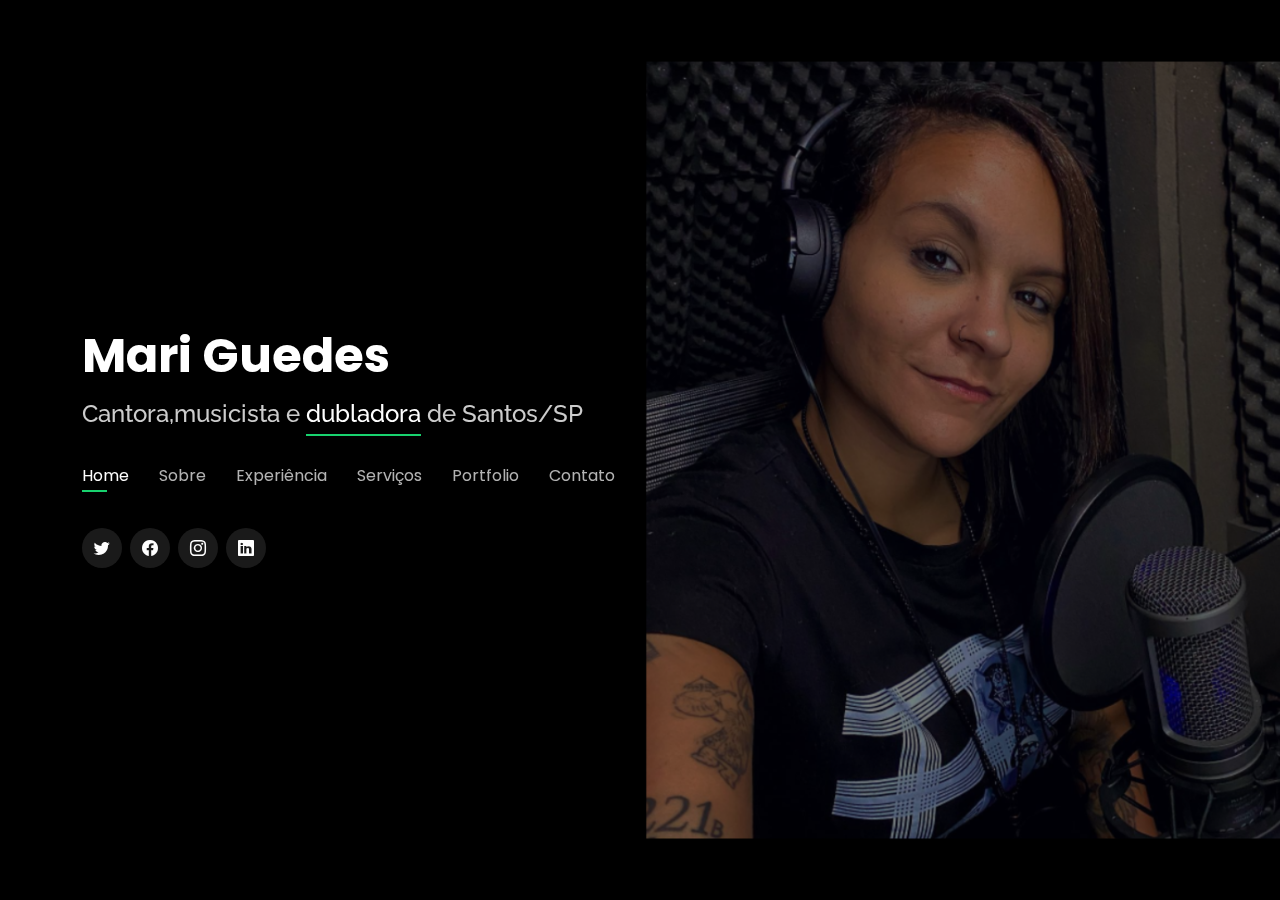
<file: index.html>
<!DOCTYPE html>
<html lang="en">

<head>
  <meta charset="utf-8">
  <meta content="width=device-width, initial-scale=1.0" name="viewport">

  <title>Personal Bootstrap Template</title>
  <meta content="" name="description">
  <meta content="" name="keywords">

  <!-- Favicons -->
  <link href="assets/img/favicon.png" rel="icon">
  <link href="assets/img/apple-touch-icon.png" rel="apple-touch-icon">

  <!-- Google Fonts -->
  <link href="https://fonts.googleapis.com/css?family=Open+Sans:300,300i,400,400i,600,600i,700,700i|Raleway:300,300i,400,400i,500,500i,600,600i,700,700i|Poppins:300,300i,400,400i,500,500i,600,600i,700,700i" rel="stylesheet">

  <!-- Vendor CSS Files -->
  <link href="assets/vendor/bootstrap/css/bootstrap.min.css" rel="stylesheet">
  <link href="assets/vendor/bootstrap-icons/bootstrap-icons.css" rel="stylesheet">
  <link href="assets/vendor/boxicons/css/boxicons.min.css" rel="stylesheet">
  <link href="assets/vendor/glightbox/css/glightbox.min.css" rel="stylesheet">
  <link href="assets/vendor/remixicon/remixicon.css" rel="stylesheet">
  <link href="assets/vendor/swiper/swiper-bundle.min.css" rel="stylesheet">

  <!-- Template Main CSS File -->
  <link href="assets/css/style.css" rel="stylesheet">

  <!-- =======================================================
  * Template Name: Personal - v4.7.0
  * Template URL: https://bootstrapmade.com/personal-free-resume-bootstrap-template/
  * Author: BootstrapMade.com
  * License: https://bootstrapmade.com/license/
  ======================================================== -->
</head>

<body>

  <!-- ======= Header ======= -->
  <header id="header">
    <div class="container">

      <h1><a href="index.html">Mari Guedes</a></h1>
      <!-- Uncomment below if you prefer to use an image logo -->
      <!-- <a href="index.html" class="mr-auto"><img src="assets/img/logo.png" alt="" class="img-fluid"></a> -->
      <h2>Cantora,musicista e <span>dubladora</span> de  Santos/SP</h2>

      <nav id="navbar" class="navbar">
        <ul>
          <li><a class="nav-link active" href="#header">Home</a></li>
          <li><a class="nav-link" href="#about">Sobre</a></li>
          <li><a class="nav-link" href="#resume">Experiência</a></li>
          <li><a class="nav-link" href="#services">Serviços</a></li>
          <li><a class="nav-link" href="#portfolio">Portfolio</a></li>
          <li><a class="nav-link" href="#contact">Contato</a></li>
        </ul>
        <i class="bi bi-list mobile-nav-toggle"></i>
      </nav><!-- .navbar -->

      <div class="social-links">
        <a href="#" class="twitter"><i class="bi bi-twitter"></i></a>
        <a href="#" class="facebook"><i class="bi bi-facebook"></i></a>
        <a href="#" class="instagram"><i class="bi bi-instagram"></i></a>
        <a href="#" class="linkedin"><i class="bi bi-linkedin"></i></a>
      </div>

    </div>
  </header><!-- End Header -->

  <!-- ======= About Section ======= -->
  <section id="about" class="about">

    <!-- ======= About Me ======= -->
    <div class="about-me container">

      <div class="section-title">
        <h2>Sobre</h2>
        <p>Um pouco sobre mim</p>
      </div>

      <div class="row">
        <div class="col-lg-4" data-aos="fade-right">
          <img src="assets/img/mari_guedes.png" class="img-fluid" alt="">
        </div>
        <div class="col-lg-8 pt-4 pt-lg-0 content" data-aos="fade-left">
          <h3>Dubladora, cantora e musicista</h3>
          <p class="fst-italic">
            Lorem ipsum dolor sit amet, consectetur adipiscing elit, sed do eiusmod tempor incididunt ut labore et dolore
            magna aliqua.
          </p>
          <div class="row">
            <div class="col-lg-6">
              <ul>
                <li><i class="bi bi-chevron-right"></i> <strong>Nascimento:</strong> <span>23/04/1995</span></li>
                <li><i class="bi bi-chevron-right"></i> <strong>Instagram:</strong> <span>@mariguedesdub</span></li>
                <li><i class="bi bi-chevron-right"></i> <strong>Telefone:</strong> <span>+123 456 7890</span></li>
                <li><i class="bi bi-chevron-right"></i> <strong>Cidade:</strong> <span>New York, USA</span></li>
              </ul>
            </div>
            <div class="col-lg-6">
              <ul>
                <li><i class="bi bi-chevron-right"></i> <strong>Idade:</strong> <span>30</span></li>
                <li><i class="bi bi-chevron-right"></i> <strong>Formação:</strong> <span>UNISANTA - Bacharelado em Música</span></li>
                <li><i class="bi bi-chevron-right"></i> <strong>Email:</strong> <span>email@example.com</span></li>
                <li><i class="bi bi-chevron-right"></i> <strong>Disponibilidade para freelance:</strong> <span>Disponível</span></li>
              </ul>
            </div>
          </div>
          <p>
            Officiis eligendi itaque labore et dolorum mollitia officiis optio vero. Quisquam sunt adipisci omnis et ut. Nulla accusantium dolor incidunt officia tempore. Et eius omnis.
            Cupiditate ut dicta maxime officiis quidem quia. Sed et consectetur qui quia repellendus itaque neque. Aliquid amet quidem ut quaerat cupiditate. Ab et eum qui repellendus omnis culpa magni laudantium dolores.
          </p>
        </div>
      </div>

    </div><!-- End About Me -->

    <!-- ======= Counts ======= -->
    <div class="counts container">

      <div class="row">

        <div class="col-lg-3 col-md-6">
          <div class="count-box">
            <i class="bi bi-emoji-smile"></i>
            <span data-purecounter-start="0" data-purecounter-end="232" data-purecounter-duration="1" class="purecounter"></span>
            <p>Animes</p>
          </div>
        </div>

        <div class="col-lg-3 col-md-6 mt-5 mt-md-0">
          <div class="count-box">
            <i class="bi bi-journal-richtext"></i>
            <span data-purecounter-start="0" data-purecounter-end="521" data-purecounter-duration="1" class="purecounter"></span>
            <p>Filmes</p>
          </div>
        </div>

        <div class="col-lg-3 col-md-6 mt-5 mt-lg-0">
          <div class="count-box">
            <i class="bi bi-headset"></i>
            <span data-purecounter-start="0" data-purecounter-end="1463" data-purecounter-duration="1" class="purecounter"></span>
            <p>Comerciais</p>
          </div>
        </div>

        <div class="col-lg-3 col-md-6 mt-5 mt-lg-0">
          <div class="count-box">
            <i class="bi bi-award"></i>
            <span data-purecounter-start="0" data-purecounter-end="24" data-purecounter-duration="1" class="purecounter"></span>
            <p>Presenças Vip</p>
          </div>
        </div>

      </div>

    </div><!-- End Counts -->

    <!-- ======= Skills  ======= -->
    <div class="skills container">

      <div class="section-title">
        <h2>Habilidades</h2>
      </div>

      <div class="row skills-content">

        <div class="col-lg-6">

          <div class="progress">
            <span class="skill">Adobe Premier <i class="val">100%</i></span>
            <div class="progress-bar-wrap">
              <div class="progress-bar" role="progressbar" aria-valuenow="100" aria-valuemin="0" aria-valuemax="100"></div>
            </div>
          </div>

          <div class="progress">
            <span class="skill">Sony Vegas <i class="val">90%</i></span>
            <div class="progress-bar-wrap">
              <div class="progress-bar" role="progressbar" aria-valuenow="90" aria-valuemin="0" aria-valuemax="100"></div>
            </div>
          </div>

          <div class="progress">
            <span class="skill">Canva <i class="val">75%</i></span>
            <div class="progress-bar-wrap">
              <div class="progress-bar" role="progressbar" aria-valuenow="75" aria-valuemin="0" aria-valuemax="100"></div>
            </div>
          </div>

        </div>

        <div class="col-lg-6">

          <div class="progress">
            <span class="skill">Audacity <i class="val">80%</i></span>
            <div class="progress-bar-wrap">
              <div class="progress-bar" role="progressbar" aria-valuenow="80" aria-valuemin="0" aria-valuemax="100"></div>
            </div>
          </div>

          <div class="progress">
            <span class="skill">FL Studio <i class="val">90%</i></span>
            <div class="progress-bar-wrap">
              <div class="progress-bar" role="progressbar" aria-valuenow="90" aria-valuemin="0" aria-valuemax="100"></div>
            </div>
          </div>

          <div class="progress">
            <span class="skill">Photoshop <i class="val">55%</i></span>
            <div class="progress-bar-wrap">
              <div class="progress-bar" role="progressbar" aria-valuenow="55" aria-valuemin="0" aria-valuemax="100"></div>
            </div>
          </div>

        </div>

      </div>

    </div><!-- End Skills -->

    <!-- ======= Interests ======= -->
    <div class="interests container">

      <div class="section-title">
        <h2>Certificados</h2>
      </div>

      <div class="row">
        <div class="col-lg-3 col-md-4">
          <div class="icon-box">
            <i class="ri-store-line" style="color: #ffbb2c;"></i>
            <h3>Udemy - Curso de Dublagem</h3>
          </div>
        </div>
        <div class="col-lg-3 col-md-4 mt-4 mt-md-0">
          <div class="icon-box">
            <i class="ri-bar-chart-box-line" style="color: #5578ff;"></i>
            <h3>Dub Academy - Master of Dublagem</h3>
          </div>
        </div>
        <div class="col-lg-3 col-md-4 mt-4 mt-md-0">
          <div class="icon-box">
            <i class="ri-calendar-todo-line" style="color: #e80368;"></i>
            <h3>Udemy - Curso de Dublagem</h3>
          </div>
        </div>
        <div class="col-lg-3 col-md-4 mt-4 mt-lg-0">
          <div class="icon-box">
            <i class="ri-paint-brush-line" style="color: #e361ff;"></i>
            <h3>Udemy - Curso de Dublagem</h3>
          </div>
        </div>
        <div class="col-lg-3 col-md-4 mt-4">
          <div class="icon-box">
            <i class="ri-database-2-line" style="color: #47aeff;"></i>
            <h3>Udemy - Curso de Dublagem</h3>
          </div>
        </div>
        <div class="col-lg-3 col-md-4 mt-4">
          <div class="icon-box">
            <i class="ri-gradienter-line" style="color: #ffa76e;"></i>
            <h3>Udemy - Curso de Dublagem</h3>
          </div>
        </div>
        <div class="col-lg-3 col-md-4 mt-4">
          <div class="icon-box">
            <i class="ri-file-list-3-line" style="color: #11dbcf;"></i>
            <h3>Udemy - Curso de Dublagem</h3>
          </div>
        </div>
        <div class="col-lg-3 col-md-4 mt-4">
          <div class="icon-box">
            <i class="ri-price-tag-2-line" style="color: #4233ff;"></i>
            <h3>Udemy - Curso de Dublagem</h3>
          </div>
        </div>
        <div class="col-lg-3 col-md-4 mt-4">
          <div class="icon-box">
            <i class="ri-anchor-line" style="color: #b2904f;"></i>
            <h3>Udemy - Curso de Dublagem</h3>
          </div>
        </div>
        <div class="col-lg-3 col-md-4 mt-4">
          <div class="icon-box">
            <i class="ri-disc-line" style="color: #b20969;"></i>
            <h3>Udemy - Curso de Dublagem</h3>
          </div>
        </div>
        <div class="col-lg-3 col-md-4 mt-4">
          <div class="icon-box">
            <i class="ri-base-station-line" style="color: #ff5828;"></i>
            <h3>Udemy - Curso de Dublagem</h3>
          </div>
        </div>
        <div class="col-lg-3 col-md-4 mt-4">
          <div class="icon-box">
            <i class="ri-fingerprint-line" style="color: #29cc61;"></i>
            <h3>Udemy - Curso de Dublagem</h3>
          </div>
        </div>
      </div>

    </div><!-- End Interests -->

    <!-- ======= Testimonials ======= -->
    <div class="testimonials container">

      <div class="section-title">
        <h2>Depoimentos</h2>
      </div>

      <div class="testimonials-slider swiper" data-aos="fade-up" data-aos-delay="100">
        <div class="swiper-wrapper">

          <div class="swiper-slide">
            <div class="testimonial-item">
              <p>
                <i class="bx bxs-quote-alt-left quote-icon-left"></i>
                Proin iaculis purus consequat sem cure digni ssim donec porttitora entum suscipit rhoncus. Accusantium quam, ultricies eget id, aliquam eget nibh et. Maecen aliquam, risus at semper.
                <i class="bx bxs-quote-alt-right quote-icon-right"></i>
              </p>
              <img src="assets/img/testimonials/testimonials-1.jpg" class="testimonial-img" alt="">
              <h3>Saul Goodman</h3>
              <h4>Ceo &amp; Founder</h4>
            </div>
          </div><!-- End testimonial item -->

          <div class="swiper-slide">
            <div class="testimonial-item">
              <p>
                <i class="bx bxs-quote-alt-left quote-icon-left"></i>
                Export tempor illum tamen malis malis eram quae irure esse labore quem cillum quid cillum eram malis quorum velit fore eram velit sunt aliqua noster fugiat irure amet legam anim culpa.
                <i class="bx bxs-quote-alt-right quote-icon-right"></i>
              </p>
              <img src="assets/img/testimonials/testimonials-2.jpg" class="testimonial-img" alt="">
              <h3>Sara Wilsson</h3>
              <h4>Designer</h4>
            </div>
          </div><!-- End testimonial item -->

          <div class="swiper-slide">
            <div class="testimonial-item">
              <p>
                <i class="bx bxs-quote-alt-left quote-icon-left"></i>
                Enim nisi quem export duis labore cillum quae magna enim sint quorum nulla quem veniam duis minim tempor labore quem eram duis noster aute amet eram fore quis sint minim.
                <i class="bx bxs-quote-alt-right quote-icon-right"></i>
              </p>
              <img src="assets/img/testimonials/testimonials-3.jpg" class="testimonial-img" alt="">
              <h3>Jena Karlis</h3>
              <h4>Store Owner</h4>
            </div>
          </div><!-- End testimonial item -->

          <div class="swiper-slide">
            <div class="testimonial-item">
              <p>
                <i class="bx bxs-quote-alt-left quote-icon-left"></i>
                Fugiat enim eram quae cillum dolore dolor amet nulla culpa multos export minim fugiat minim velit minim dolor enim duis veniam ipsum anim magna sunt elit fore quem dolore labore illum veniam.
                <i class="bx bxs-quote-alt-right quote-icon-right"></i>
              </p>
              <img src="assets/img/testimonials/testimonials-4.jpg" class="testimonial-img" alt="">
              <h3>Matt Brandon</h3>
              <h4>Freelancer</h4>
            </div>
          </div><!-- End testimonial item -->

          <div class="swiper-slide">
            <div class="testimonial-item">
              <p>
                <i class="bx bxs-quote-alt-left quote-icon-left"></i>
                Quis quorum aliqua sint quem legam fore sunt eram irure aliqua veniam tempor noster veniam enim culpa labore duis sunt culpa nulla illum cillum fugiat legam esse veniam culpa fore nisi cillum quid.
                <i class="bx bxs-quote-alt-right quote-icon-right"></i>
              </p>
              <img src="assets/img/testimonials/testimonials-5.jpg" class="testimonial-img" alt="">
              <h3>John Larson</h3>
              <h4>Entrepreneur</h4>
            </div>
          </div><!-- End testimonial item -->

        </div>
        <div class="swiper-pagination"></div>
      </div>

      <div class="owl-carousel testimonials-carousel">

      </div>

    </div><!-- End Testimonials  -->

  </section><!-- End About Section -->

  <!-- ======= Resume Section ======= -->
  <section id="resume" class="resume">
    <div class="container">

      <div class="section-title">
        <h2>Experiência</h2>
        <p>Jobs, empregos e cursos</p>
      </div>

      <div class="row">
        <div class="col-lg-6">
          <h3 class="resume-title">Sobre</h3>
          <div class="resume-item pb-0">
            <h4>Alice Barkley</h4>
            <p><em>Innovative and deadline-driven Graphic Designer with 3+ years of experience designing and developing user-centered digital/print marketing material from initial concept to final, polished deliverable.</em></p>
            <p>
            <ul>
              <li>Portland par 127,Orlando, FL</li>
              <li>(123) 456-7891</li>
              <li>alice.barkley@example.com</li>
            </ul>
            </p>
          </div>

          <h3 class="resume-title">Formação</h3>
          <div class="resume-item">
            <h4>Master of Fine Arts &amp; Graphic Design</h4>
            <h5>2015 - 2016</h5>
            <p><em>Rochester Institute of Technology, Rochester, NY</em></p>
            <p>Qui deserunt veniam. Et sed aliquam labore tempore sed quisquam iusto autem sit. Ea vero voluptatum qui ut dignissimos deleniti nerada porti sand markend</p>
          </div>
          <div class="resume-item">
            <h4>Bachelor of Fine Arts &amp; Graphic Design</h4>
            <h5>2010 - 2014</h5>
            <p><em>Rochester Institute of Technology, Rochester, NY</em></p>
            <p>Quia nobis sequi est occaecati aut. Repudiandae et iusto quae reiciendis et quis Eius vel ratione eius unde vitae rerum voluptates asperiores voluptatem Earum molestiae consequatur neque etlon sader mart dila</p>
          </div>
        </div>
        <div class="col-lg-6">
          <h3 class="resume-title">Experiência Profissional</h3>
          <div class="resume-item">
            <h4>Senior graphic design specialist</h4>
            <h5>2019 - Present</h5>
            <p><em>Experion, New York, NY </em></p>
            <p>
            <ul>
              <li>Lead in the design, development, and implementation of the graphic, layout, and production communication materials</li>
              <li>Delegate tasks to the 7 members of the design team and provide counsel on all aspects of the project. </li>
              <li>Supervise the assessment of all graphic materials in order to ensure quality and accuracy of the design</li>
              <li>Oversee the efficient use of production project budgets ranging from $2,000 - $25,000</li>
            </ul>
            </p>
          </div>
          <div class="resume-item">
            <h4>Graphic design specialist</h4>
            <h5>2017 - 2018</h5>
            <p><em>Stepping Stone Advertising, New York, NY</em></p>
            <p>
            <ul>
              <li>Developed numerous marketing programs (logos, brochures,infographics, presentations, and advertisements).</li>
              <li>Managed up to 5 projects or tasks at a given time while under pressure</li>
              <li>Recommended and consulted with clients on the most appropriate graphic design</li>
              <li>Created 4+ design presentations and proposals a month for clients and account managers</li>
            </ul>
            </p>
          </div>
        </div>
      </div>

    </div>
  </section><!-- End Resume Section -->

  <!-- ======= Services Section ======= -->
  <section id="services" class="services">
    <div class="container">

      <div class="section-title">
        <h2>Serviços</h2>
        <p>Meus serviços</p>
      </div>

      <div class="row">
        <div class="col-lg-4 col-md-6 d-flex align-items-stretch">
          <div class="icon-box">
            <div class="icon"><i class="bx bxl-dribbble"></i></div>
            <h4><a href="">Dublagem</a></h4>
            <p>Voluptatum deleniti atque corrupti quos dolores et quas molestias excepturi</p>
          </div>
        </div>

        <div class="col-lg-4 col-md-6 d-flex align-items-stretch mt-4 mt-md-0">
          <div class="icon-box">
            <div class="icon"><i class="bx bx-file"></i></div>
            <h4><a href="">Locução</a></h4>
            <p>Duis aute irure dolor in reprehenderit in voluptate velit esse cillum dolore</p>
          </div>
        </div>

        <div class="col-lg-4 col-md-6 d-flex align-items-stretch mt-4 mt-lg-0">
          <div class="icon-box">
            <div class="icon"><i class="bx bx-tachometer"></i></div>
            <h4><a href="">Canto</a></h4>
            <p>Excepteur sint occaecat cupidatat non proident, sunt in culpa qui officia</p>
          </div>
        </div>

        <div class="col-lg-4 col-md-6 d-flex align-items-stretch mt-4">
          <div class="icon-box">
            <div class="icon"><i class="bx bx-world"></i></div>
            <h4><a href="">Presença Vip</a></h4>
            <p>At vero eos et accusamus et iusto odio dignissimos ducimus qui blanditiis</p>
          </div>
        </div>

        <div class="col-lg-4 col-md-6 d-flex align-items-stretch mt-4">
          <div class="icon-box">
            <div class="icon"><i class="bx bx-slideshow"></i></div>
            <h4><a href="">Mentoria</a></h4>
            <p>Quis consequatur saepe eligendi voluptatem consequatur dolor consequuntur</p>
          </div>
        </div>

        <div class="col-lg-4 col-md-6 d-flex align-items-stretch mt-4">
          <div class="icon-box">
            <div class="icon"><i class="bx bx-arch"></i></div>
            <h4><a href="">Musicista</a></h4>
            <p>Modi nostrum vel laborum. Porro fugit error sit minus sapiente sit aspernatur</p>
          </div>
        </div>

      </div>

    </div>
  </section><!-- End Services Section -->

  <!-- ======= Portfolio Section ======= -->
  <section id="portfolio" class="portfolio">
    <div class="container">

      <div class="section-title">
        <h2>Portfolio</h2>
        <p>Já dei voz a...</p>
      </div>

      <div class="row">
        <div class="col-lg-12 d-flex justify-content-center">
          <ul id="portfolio-flters">
            <li data-filter="*" class="filter-active">Todos</li>
            <li data-filter=".filter-app">Animes</li>
            <li data-filter=".filter-card">Filmes</li>
            <li data-filter=".filter-web">Comerciais</li>
          </ul>
        </div>
      </div>

      <div class="row portfolio-container">

        <div class="col-lg-4 col-md-6 portfolio-item filter-app">
          <div class="portfolio-wrap">
            <img src="assets/img/portfolio/portfolio-1.jpg" class="img-fluid" alt="">
            <div class="portfolio-info">
              <h4>App 1</h4>
              <p>App</p>
              <div class="portfolio-links">
                <a href="assets/img/portfolio/portfolio-1.jpg" data-gallery="portfolioGallery" class="portfolio-lightbox" title="App 1"><i class="bx bx-plus"></i></a>
                <a href="portfolio-details.html" data-gallery="portfolioDetailsGallery" data-glightbox="type: external" class="portfolio-details-lightbox" title="Portfolio Details"><i class="bx bx-link"></i></a>
              </div>
            </div>
          </div>
        </div>

        <div class="col-lg-4 col-md-6 portfolio-item filter-web">
          <div class="portfolio-wrap">
            <img src="assets/img/portfolio/portfolio-2.jpg" class="img-fluid" alt="">
            <div class="portfolio-info">
              <h4>Web 3</h4>
              <p>Web</p>
              <div class="portfolio-links">
                <a href="assets/img/portfolio/portfolio-2.jpg" data-gallery="portfolioGallery" class="portfolio-lightbox" title="Web 3"><i class="bx bx-plus"></i></a>
                <a href="portfolio-details.html" data-gallery="portfolioDetailsGallery" data-glightbox="type: external" class="portfolio-details-lightbox" title="Portfolio Details"><i class="bx bx-link"></i></a>
              </div>
            </div>
          </div>
        </div>

        <div class="col-lg-4 col-md-6 portfolio-item filter-app">
          <div class="portfolio-wrap">
            <img src="assets/img/portfolio/portfolio-3.jpg" class="img-fluid" alt="">
            <div class="portfolio-info">
              <h4>App 2</h4>
              <p>App</p>
              <div class="portfolio-links">
                <a href="assets/img/portfolio/portfolio-3.jpg" data-gallery="portfolioGallery" class="portfolio-lightbox" title="App 2"><i class="bx bx-plus"></i></a>
                <a href="portfolio-details.html" data-gallery="portfolioDetailsGallery" data-glightbox="type: external" class="portfolio-details-lightbox" title="Portfolio Details"><i class="bx bx-link"></i></a>
              </div>
            </div>
          </div>
        </div>

        <div class="col-lg-4 col-md-6 portfolio-item filter-card">
          <div class="portfolio-wrap">
            <img src="assets/img/portfolio/portfolio-4.jpg" class="img-fluid" alt="">
            <div class="portfolio-info">
              <h4>Card 2</h4>
              <p>Card</p>
              <div class="portfolio-links">
                <a href="assets/img/portfolio/portfolio-4.jpg" data-gallery="portfolioGallery" class="portfolio-lightbox" title="Card 2"><i class="bx bx-plus"></i></a>
                <a href="portfolio-details.html" data-gallery="portfolioDetailsGallery" data-glightbox="type: external" class="portfolio-details-lightbox" title="Portfolio Details"><i class="bx bx-link"></i></a>
              </div>
            </div>
          </div>
        </div>

        <div class="col-lg-4 col-md-6 portfolio-item filter-web">
          <div class="portfolio-wrap">
            <img src="assets/img/portfolio/portfolio-5.jpg" class="img-fluid" alt="">
            <div class="portfolio-info">
              <h4>Web 2</h4>
              <p>Web</p>
              <div class="portfolio-links">
                <a href="assets/img/portfolio/portfolio-5.jpg" data-gallery="portfolioGallery" class="portfolio-lightbox" title="Web 2"><i class="bx bx-plus"></i></a>
                <a href="portfolio-details.html" data-gallery="portfolioDetailsGallery" data-glightbox="type: external" class="portfolio-details-lightbox" title="Portfolio Details"><i class="bx bx-link"></i></a>
              </div>
            </div>
          </div>
        </div>

        <div class="col-lg-4 col-md-6 portfolio-item filter-app">
          <div class="portfolio-wrap">
            <img src="assets/img/portfolio/portfolio-6.jpg" class="img-fluid" alt="">
            <div class="portfolio-info">
              <h4>App 3</h4>
              <p>App</p>
              <div class="portfolio-links">
                <a href="assets/img/portfolio/portfolio-6.jpg" data-gallery="portfolioGallery" class="portfolio-lightbox" title="App 3"><i class="bx bx-plus"></i></a>
                <a href="portfolio-details.html" data-gallery="portfolioDetailsGallery" data-glightbox="type: external" class="portfolio-details-lightbox" title="Portfolio Details"><i class="bx bx-link"></i></a>
              </div>
            </div>
          </div>
        </div>

        <div class="col-lg-4 col-md-6 portfolio-item filter-card">
          <div class="portfolio-wrap">
            <img src="assets/img/portfolio/portfolio-7.jpg" class="img-fluid" alt="">
            <div class="portfolio-info">
              <h4>Card 1</h4>
              <p>Card</p>
              <div class="portfolio-links">
                <a href="assets/img/portfolio/portfolio-7.jpg" data-gallery="portfolioGallery" class="portfolio-lightbox" title="Card 1"><i class="bx bx-plus"></i></a>
                <a href="portfolio-details.html" data-gallery="portfolioDetailsGallery" data-glightbox="type: external" class="portfolio-details-lightbox" title="Portfolio Details"><i class="bx bx-link"></i></a>
              </div>
            </div>
          </div>
        </div>

        <div class="col-lg-4 col-md-6 portfolio-item filter-card">
          <div class="portfolio-wrap">
            <img src="assets/img/portfolio/portfolio-8.jpg" class="img-fluid" alt="">
            <div class="portfolio-info">
              <h4>Card 3</h4>
              <p>Card</p>
              <div class="portfolio-links">
                <a href="assets/img/portfolio/portfolio-8.jpg" data-gallery="portfolioGallery" class="portfolio-lightbox" title="Card 3"><i class="bx bx-plus"></i></a>
                <a href="portfolio-details.html" data-gallery="portfolioDetailsGallery" data-glightbox="type: external" class="portfolio-details-lightbox" title="Portfolio Details"><i class="bx bx-link"></i></a>
              </div>
            </div>
          </div>
        </div>

        <div class="col-lg-4 col-md-6 portfolio-item filter-web">
          <div class="portfolio-wrap">
            <img src="assets/img/portfolio/portfolio-9.jpg" class="img-fluid" alt="">
            <div class="portfolio-info">
              <h4>Web 3</h4>
              <p>Web</p>
              <div class="portfolio-links">
                <a href="assets/img/portfolio/portfolio-9.jpg" data-gallery="portfolioGallery" class="portfolio-lightbox" title="Web 3"><i class="bx bx-plus"></i></a>
                <a href="portfolio-details.html" data-gallery="portfolioDetailsGallery" data-glightbox="type: external" class="portfolio-details-lightbox" title="Portfolio Details"><i class="bx bx-link"></i></a>
              </div>
            </div>
          </div>
        </div>

      </div>

    </div>
  </section><!-- End Portfolio Section -->

  <!-- ======= Contact Section ======= -->
  <section id="contact" class="contact">
    <div class="container">

      <div class="section-title">
        <h2>Contato</h2>
        <p>Entre em contato</p>
      </div>

      <div class="row mt-2">

        <div class="col-md-6 d-flex align-items-stretch">
          <div class="info-box">
            <i class="bx bx-map"></i>
            <h3>Meu estúdio</h3>
            <p>A108 Adam Street, New York, NY 535022</p>
          </div>
        </div>

        <div class="col-md-6 mt-4 mt-md-0 d-flex align-items-stretch">
          <div class="info-box">
            <i class="bx bx-share-alt"></i>
            <h3>Redes Sociais</h3>
            <div class="social-links">
              <a href="#" class="twitter"><i class="bi bi-twitter"></i></a>
              <a href="#" class="facebook"><i class="bi bi-facebook"></i></a>
              <a href="#" class="instagram"><i class="bi bi-instagram"></i></a>
              <a href="#" class="google-plus"><i class="bi bi-skype"></i></a>
              <a href="#" class="linkedin"><i class="bi bi-linkedin"></i></a>
            </div>
          </div>
        </div>

        <div class="col-md-6 mt-4 d-flex align-items-stretch">
          <div class="info-box">
            <i class="bx bx-envelope"></i>
            <h3>Email</h3>
            <p>contact@example.com</p>
          </div>
        </div>
        <div class="col-md-6 mt-4 d-flex align-items-stretch">
          <div class="info-box">
            <i class="bx bx-phone-call"></i>
            <h3>Telefone</h3>
            <p>+1 5589 55488 55</p>
          </div>
        </div>
      </div>

      <form action="forms/contact.php" method="post" role="form" class="php-email-form mt-4">
        <div class="row">
          <div class="col-md-6 form-group">
            <input type="text" name="name" class="form-control" id="name" placeholder="Seu Nome" required>
          </div>
          <div class="col-md-6 form-group mt-3 mt-md-0">
            <input type="email" class="form-control" name="email" id="email" placeholder="Seu Email" required>
          </div>
        </div>
        <div class="form-group mt-3">
          <input type="text" class="form-control" name="subject" id="subject" placeholder="Assunto" required>
        </div>
        <div class="form-group mt-3">
          <textarea class="form-control" name="message" rows="5" placeholder="Mensagem" required></textarea>
        </div>
        <div class="my-3">
          <div class="loading">Loading</div>
          <div class="error-message"></div>
          <div class="sent-message">Your message has been sent. Thank you!</div>
        </div>
        <div class="text-center"><button type="submit">Enviar Mensagem</button></div>
      </form>

    </div>
  </section><!-- End Contact Section -->

  <div class="credits">
    <!-- All the links in the footer should remain intact. -->
    <!-- You can delete the links only if you purchased the pro version. -->
    <!-- Licensing information: https://bootstrapmade.com/license/ -->
    <!-- Purchase the pro version with working PHP/AJAX contact form: https://bootstrapmade.com/personal-free-resume-bootstrap-template/ -->
   <!--  Designed by <a href="https://bootstrapmade.com/">BootstrapMade</a> -->
  </div>

  <!-- Vendor JS Files -->
  <script src="assets/vendor/purecounter/purecounter.js"></script>
  <script src="assets/vendor/bootstrap/js/bootstrap.bundle.min.js"></script>
  <script src="assets/vendor/glightbox/js/glightbox.min.js"></script>
  <script src="assets/vendor/isotope-layout/isotope.pkgd.min.js"></script>
  <script src="assets/vendor/swiper/swiper-bundle.min.js"></script>
  <script src="assets/vendor/waypoints/noframework.waypoints.js"></script>
  <script src="assets/vendor/php-email-form/validate.js"></script>

  <!-- Template Main JS File -->
  <script src="assets/js/main.js"></script>

</body>

</html>
</file>
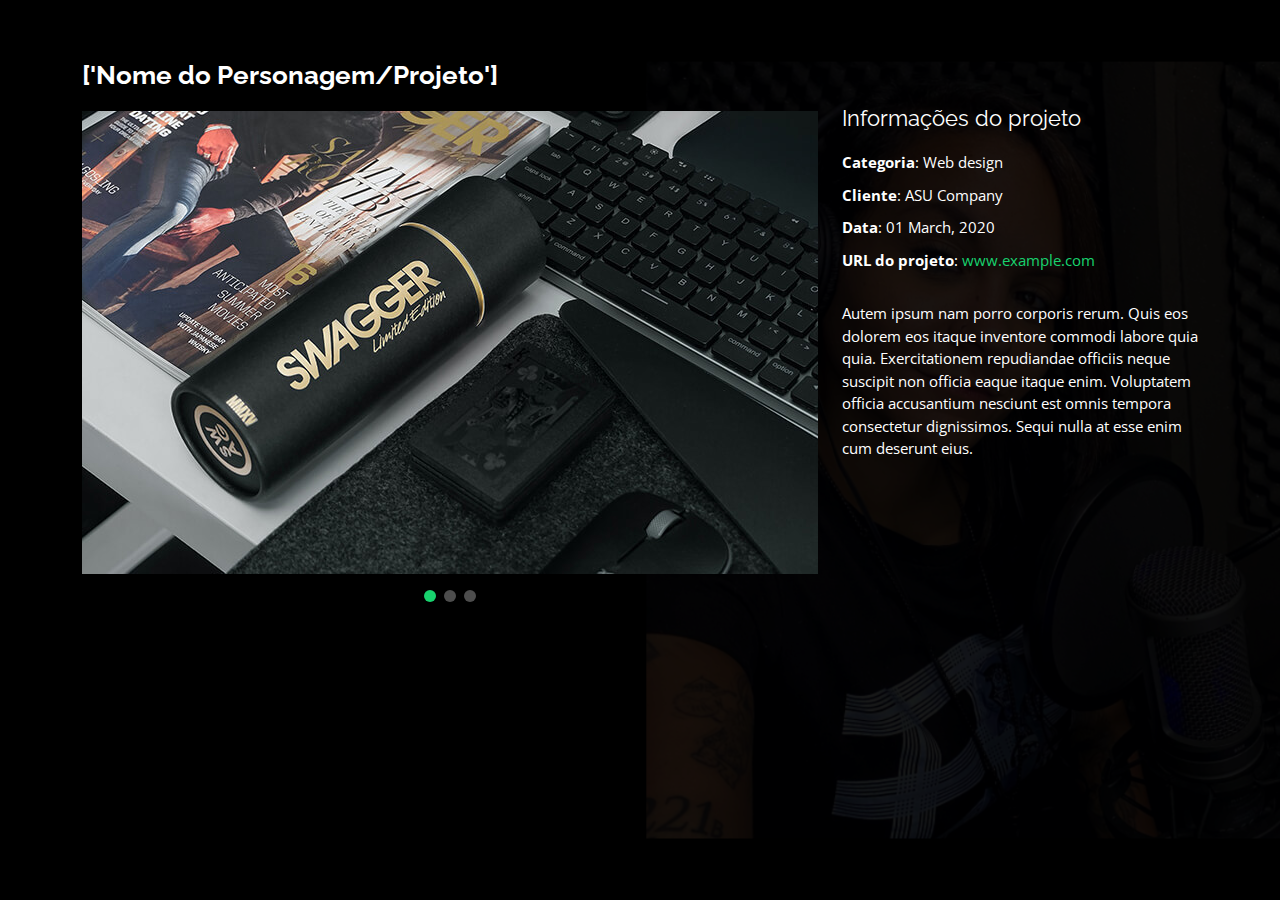
<file: portfolio-details.html>
<!DOCTYPE html>
<html lang="en">

<head>
  <meta charset="utf-8">
  <meta content="width=device-width, initial-scale=1.0" name="viewport">

  <title>Portfolio Details - Personal Bootstrap Template</title>
  <meta content="" name="description">
  <meta content="" name="keywords">

  <!-- Favicons -->
  <link href="assets/img/favicon.png" rel="icon">
  <link href="assets/img/apple-touch-icon.png" rel="apple-touch-icon">

  <!-- Google Fonts -->
  <link href="https://fonts.googleapis.com/css?family=Open+Sans:300,300i,400,400i,600,600i,700,700i|Raleway:300,300i,400,400i,500,500i,600,600i,700,700i|Poppins:300,300i,400,400i,500,500i,600,600i,700,700i" rel="stylesheet">

  <!-- Vendor CSS Files -->
  <link href="assets/vendor/bootstrap/css/bootstrap.min.css" rel="stylesheet">
  <link href="assets/vendor/bootstrap-icons/bootstrap-icons.css" rel="stylesheet">
  <link href="assets/vendor/boxicons/css/boxicons.min.css" rel="stylesheet">
  <link href="assets/vendor/glightbox/css/glightbox.min.css" rel="stylesheet">
  <link href="assets/vendor/remixicon/remixicon.css" rel="stylesheet">
  <link href="assets/vendor/swiper/swiper-bundle.min.css" rel="stylesheet">

  <!-- Template Main CSS File -->
  <link href="assets/css/style.css" rel="stylesheet">

  <!-- =======================================================
  * Template Name: Personal - v4.7.0
  * Template URL: https://bootstrapmade.com/personal-free-resume-bootstrap-template/
  * Author: BootstrapMade.com
  * License: https://bootstrapmade.com/license/
  ======================================================== -->
</head>

<body>

  <main id="main">

    <!-- ======= Portfolio Details ======= -->
    <div id="portfolio-details" class="portfolio-details">
      <div class="container">

        <div class="row">

          <div class="col-lg-8">
            <h2 class="portfolio-title">['Nome do Personagem/Projeto']</h2>

            <div class="portfolio-details-slider swiper">
              <div class="swiper-wrapper align-items-center">

                <div class="swiper-slide">
                  <img src="assets/img/portfolio/portfolio-details-1.jpg" alt="">
                </div>

                <div class="swiper-slide">
                  <img src="assets/img/portfolio/portfolio-details-2.jpg" alt="">
                </div>

                <div class="swiper-slide">
                  <img src="assets/img/portfolio/portfolio-details-3.jpg" alt="">
                </div>

              </div>
              <div class="swiper-pagination"></div>
            </div>

          </div>

          <div class="col-lg-4 portfolio-info">
            <h3>Informações do projeto</h3>
            <ul>
              <li><strong>Categoria</strong>: Web design</li>
              <li><strong>Cliente</strong>: ASU Company</li>
              <li><strong>Data</strong>: 01 March, 2020</li>
              <li><strong>URL do projeto</strong>: <a href="#">www.example.com</a></li>
            </ul>

            <p>
              Autem ipsum nam porro corporis rerum. Quis eos dolorem eos itaque inventore commodi labore quia quia. Exercitationem repudiandae officiis neque suscipit non officia eaque itaque enim. Voluptatem officia accusantium nesciunt est omnis tempora consectetur dignissimos. Sequi nulla at esse enim cum deserunt eius.
            </p>
          </div>

        </div>

      </div>
    </div><!-- End Portfolio Details -->

  </main><!-- End #main -->

  <div class="credits">
    <!-- All the links in the footer should remain intact. -->
    <!-- You can delete the links only if you purchased the pro version. -->
    <!-- Licensing information: https://bootstrapmade.com/license/ -->
    <!-- Purchase the pro version with working PHP/AJAX contact form: https://bootstrapmade.com/personal-free-resume-bootstrap-template/ -->
  <!--   Designed by <a href="https://bootstrapmade.com/">BootstrapMade</a> -->
  </div>

  <!-- Vendor JS Files -->
  <script src="assets/vendor/purecounter/purecounter.js"></script>
  <script src="assets/vendor/bootstrap/js/bootstrap.bundle.min.js"></script>
  <script src="assets/vendor/glightbox/js/glightbox.min.js"></script>
  <script src="assets/vendor/isotope-layout/isotope.pkgd.min.js"></script>
  <script src="assets/vendor/swiper/swiper-bundle.min.js"></script>
  <script src="assets/vendor/waypoints/noframework.waypoints.js"></script>
  <script src="assets/vendor/php-email-form/validate.js"></script>

  <!-- Template Main JS File -->
  <script src="assets/js/main.js"></script>

</body>

</html>
</file>
<file: assets/css/style.css>
/**
* Template Name: Personal - v4.7.0
* Template URL: https://bootstrapmade.com/personal-free-resume-bootstrap-template/
* Author: BootstrapMade.com
* License: https://bootstrapmade.com/license/
*/

/*--------------------------------------------------------------
# General
--------------------------------------------------------------*/
body {
  font-family: "Open Sans", sans-serif;
  background-color: #040404;
  color: #fff;
  position: relative;
  background: transparent;
}
body::before {
  content: "";
  position: fixed;
  background: #040404 url("../img/background.png") top right no-repeat;
  background-size: cover;
  left: 0;
  right: 0;
  top: 0;
  height: 100vh;
  z-index: -1;
}
@media (min-width: 1024px) {
  body::before {
    background-attachment: fixed;
  }
}

a {
  color: #18d26e;
  text-decoration: none;
}

a:hover {
  color: #35e888;
  text-decoration: none;
}

h1, h2, h3, h4, h5, h6 {
  font-family: "Raleway", sans-serif;
}

/*--------------------------------------------------------------
# Header
--------------------------------------------------------------*/
#header {
  transition: ease-in-out 0.3s;
  position: relative;
  height: 100vh;
  display: flex;
  align-items: center;
  z-index: 997;
  overflow-y: auto;
}
#header * {
  transition: ease-in-out 0.3s;
}
#header h1 {
  font-size: 48px;
  margin: 0;
  padding: 0;
  line-height: 1;
  font-weight: 700;
  font-family: "Poppins", sans-serif;
}
#header h1 a, #header h1 a:hover {
  color: #fff;
  line-height: 1;
  display: inline-block;
}
#header h2 {
  font-size: 24px;
  margin-top: 20px;
  color: rgba(255, 255, 255, 0.8);
}
#header h2 span {
  color: #fff;
  border-bottom: 2px solid #18d26e;
  padding-bottom: 6px;
}
#header img {
  padding: 0;
  margin: 0;
}
#header .social-links {
  margin-top: 40px;
  display: flex;
}
#header .social-links a {
  font-size: 16px;
  display: flex;
  justify-content: center;
  align-items: center;
  background: rgba(255, 255, 255, 0.1);
  color: #fff;
  line-height: 1;
  margin-right: 8px;
  border-radius: 50%;
  width: 40px;
  height: 40px;
}
#header .social-links a:hover {
  background: #18d26e;
}
@media (max-width: 992px) {
  #header h1 {
    font-size: 36px;
  }
  #header h2 {
    font-size: 20px;
    line-height: 30px;
  }
  #header .social-links {
    margin-top: 15px;
  }
  #header .container {
    display: flex;
    flex-direction: column;
    align-items: center;
  }
}

/* Header Top */
#header.header-top {
  height: 80px;
  position: fixed;
  left: 0;
  top: 0;
  right: 0;
  background: rgba(0, 0, 0, 0.9);
}
#header.header-top .social-links, #header.header-top h2 {
  display: none;
}
#header.header-top h1 {
  margin-right: auto;
  font-size: 36px;
}
#header.header-top .container {
  display: flex;
  align-items: center;
}
#header.header-top .navbar {
  margin: 0;
}
@media (max-width: 768px) {
  #header.header-top {
    height: 60px;
  }
  #header.header-top h1 {
    font-size: 26px;
  }
}

/*--------------------------------------------------------------
# Navigation Menu
--------------------------------------------------------------*/
/**
* Desktop Navigation 
*/
.navbar {
  padding: 0;
  margin-top: 35px;
}
.navbar ul {
  margin: 0;
  padding: 0;
  display: flex;
  list-style: none;
  align-items: center;
}
.navbar li {
  position: relative;
}
.navbar li + li {
  margin-left: 30px;
}
.navbar a, .navbar a:focus {
  display: flex;
  align-items: center;
  justify-content: space-between;
  padding: 0;
  font-family: "Poppins", sans-serif;
  font-size: 16px;
  font-weight: 400;
  color: rgba(255, 255, 255, 0.7);
  white-space: nowrap;
  transition: 0.3s;
}
.navbar a i, .navbar a:focus i {
  font-size: 12px;
  line-height: 0;
  margin-left: 5px;
}
.navbar a:before {
  content: "";
  position: absolute;
  width: 0;
  height: 2px;
  bottom: -4px;
  left: 0;
  background-color: #18d26e;
  visibility: hidden;
  width: 0px;
  transition: all 0.3s ease-in-out 0s;
}
.navbar a:hover:before, .navbar li:hover > a:before, .navbar .active:before {
  visibility: visible;
  width: 25px;
}
.navbar a:hover, .navbar .active, .navbar .active:focus, .navbar li:hover > a {
  color: #fff;
}

/**
* Mobile Navigation 
*/
.mobile-nav-toggle {
  color: #fff;
  font-size: 28px;
  cursor: pointer;
  display: none;
  line-height: 0;
  transition: 0.5s;
  position: fixed;
  right: 15px;
  top: 15px;
}

@media (max-width: 991px) {
  .mobile-nav-toggle {
    display: block;
  }

  .navbar ul {
    display: none;
  }
}
.navbar-mobile {
  position: fixed;
  overflow: hidden;
  top: 0;
  right: 0;
  left: 0;
  bottom: 0;
  background: rgba(0, 0, 0, 0.9);
  transition: 0.3s;
  z-index: 999;
  margin-top: 0;
}
.navbar-mobile .mobile-nav-toggle {
  position: absolute;
  top: 15px;
  right: 15px;
}
.navbar-mobile ul {
  display: block;
  position: absolute;
  top: 55px;
  right: 15px;
  bottom: 45px;
  left: 15px;
  padding: 10px 0;
  overflow-y: auto;
  transition: 0.3s;
  border: 2px solid rgba(255, 255, 255, 0.2);
}
.navbar-mobile li {
  padding: 12px 20px;
}
.navbar-mobile li + li {
  margin: 0;
}
.navbar-mobile a, .navbar-mobile a:focus {
  font-size: 16px;
  position: relative;
}

/*--------------------------------------------------------------
# Sections General
--------------------------------------------------------------*/
section {
  overflow: hidden;
  position: absolute;
  width: 100%;
  top: 140px;
  bottom: 100%;
  opacity: 0;
  transition: ease-in-out 0.4s;
  z-index: 2;
}
section.section-show {
  top: 100px;
  bottom: auto;
  opacity: 1;
  padding-bottom: 45px;
}
section .container {
  background: rgba(0, 0, 0, 0.9);
  padding: 30px;
}
@media (max-width: 768px) {
  section {
    top: 120px;
  }
  section.section-show {
    top: 80px;
  }
}

.section-title h2 {
  font-size: 14px;
  font-weight: 500;
  padding: 0;
  line-height: 1px;
  margin: 0 0 20px 0;
  letter-spacing: 2px;
  text-transform: uppercase;
  color: #aaaaaa;
  font-family: "Poppins", sans-serif;
}
.section-title h2::after {
  content: "";
  width: 120px;
  height: 1px;
  display: inline-block;
  background: #4ceb95;
  margin: 4px 10px;
}
.section-title p {
  margin: 0;
  margin: -15px 0 15px 0;
  font-size: 36px;
  font-weight: 700;
  text-transform: uppercase;
  font-family: "Poppins", sans-serif;
  color: #fff;
}

/*--------------------------------------------------------------
# About
--------------------------------------------------------------*/
.about-me .content h3 {
  font-weight: 700;
  font-size: 26px;
  color: #18d26e;
}
.about-me .content ul {
  list-style: none;
  padding: 0;
}
.about-me .content ul li {
  margin-bottom: 20px;
  display: flex;
  align-items: center;
}
.about-me .content ul strong {
  margin-right: 10px;
}
.about-me .content ul i {
  font-size: 16px;
  margin-right: 5px;
  color: #18d26e;
  line-height: 0;
}
.about-me .content p:last-child {
  margin-bottom: 0;
}

/*--------------------------------------------------------------
# Counts
--------------------------------------------------------------*/
.counts {
  padding: 70px 0 60px;
}
.counts .count-box {
  padding: 30px 30px 25px 30px;
  width: 100%;
  position: relative;
  text-align: center;
  background: rgba(255, 255, 255, 0.08);
}
.counts .count-box i {
  position: absolute;
  top: -25px;
  left: 50%;
  transform: translateX(-50%);
  font-size: 24px;
  background: rgba(255, 255, 255, 0.1);
  padding: 12px;
  color: #18d26e;
  border-radius: 50px;
  line-height: 0;
}
.counts .count-box span {
  font-size: 36px;
  display: block;
  font-weight: 600;
  color: #fff;
}
.counts .count-box p {
  padding: 0;
  margin: 0;
  font-family: "Raleway", sans-serif;
  font-size: 14px;
}

/*--------------------------------------------------------------
# Skills
--------------------------------------------------------------*/
.skills .progress {
  height: 60px;
  display: block;
  background: none;
  border-radius: 0;
}
.skills .progress .skill {
  padding: 10px 0;
  margin: 0;
  text-transform: uppercase;
  display: block;
  font-weight: 600;
  font-family: "Poppins", sans-serif;
  color: #fff;
}
.skills .progress .skill .val {
  float: right;
  font-style: normal;
}
.skills .progress-bar-wrap {
  background: rgba(255, 255, 255, 0.2);
}
.skills .progress-bar {
  width: 1px;
  height: 10px;
  transition: 0.9s;
  background-color: #18d26e;
}

/*--------------------------------------------------------------
# Interests
--------------------------------------------------------------*/
.interests .icon-box {
  display: flex;
  align-items: center;
  padding: 20px;
  background: rgba(255, 255, 255, 0.08);
  transition: ease-in-out 0.3s;
}
.interests .icon-box i {
  font-size: 32px;
  padding-right: 10px;
  line-height: 1;
}
.interests .icon-box h3 {
  font-weight: 700;
  margin: 0;
  padding: 0;
  line-height: 1;
  font-size: 16px;
  color: #fff;
}
.interests .icon-box:hover {
  background: rgba(255, 255, 255, 0.12);
}

/*--------------------------------------------------------------
# Testimonials
--------------------------------------------------------------*/
.testimonials .testimonials-carousel, .testimonials .testimonials-slider {
  overflow: hidden;
}
.testimonials .testimonial-item {
  box-sizing: content-box;
  min-height: 320px;
}
.testimonials .testimonial-item .testimonial-img {
  width: 90px;
  border-radius: 50%;
  margin: -40px 0 0 40px;
  position: relative;
  z-index: 2;
  border: 6px solid rgba(255, 255, 255, 0.12);
}
.testimonials .testimonial-item h3 {
  font-size: 18px;
  font-weight: bold;
  margin: 10px 0 5px 45px;
  color: #fff;
}
.testimonials .testimonial-item h4 {
  font-size: 14px;
  color: #999;
  margin: 0 0 0 45px;
}
.testimonials .testimonial-item .quote-icon-left, .testimonials .testimonial-item .quote-icon-right {
  color: rgba(255, 255, 255, 0.25);
  font-size: 26px;
}
.testimonials .testimonial-item .quote-icon-left {
  display: inline-block;
  left: -5px;
  position: relative;
}
.testimonials .testimonial-item .quote-icon-right {
  display: inline-block;
  right: -5px;
  position: relative;
  top: 10px;
}
.testimonials .testimonial-item p {
  font-style: italic;
  margin: 0 15px 0 15px;
  padding: 20px 20px 60px 20px;
  background: rgba(255, 255, 255, 0.1);
  position: relative;
  border-radius: 6px;
  position: relative;
  z-index: 1;
}
.testimonials .swiper-pagination {
  margin-top: 20px;
  position: relative;
}
.testimonials .swiper-pagination .swiper-pagination-bullet {
  width: 12px;
  height: 12px;
  opacity: 1;
  background-color: rgba(255, 255, 255, 0.3);
}
.testimonials .swiper-pagination .swiper-pagination-bullet-active {
  background-color: #18d26e;
}

/*--------------------------------------------------------------
# Resume
--------------------------------------------------------------*/
.resume .resume-title {
  font-size: 26px;
  font-weight: 700;
  margin-top: 20px;
  margin-bottom: 20px;
  color: #fff;
}
.resume .resume-item {
  padding: 0 0 20px 20px;
  margin-top: -2px;
  border-left: 2px solid rgba(255, 255, 255, 0.2);
  position: relative;
}
.resume .resume-item h4 {
  line-height: 18px;
  font-size: 18px;
  font-weight: 600;
  text-transform: uppercase;
  font-family: "Poppins", sans-serif;
  color: #18d26e;
  margin-bottom: 10px;
}
.resume .resume-item h5 {
  font-size: 16px;
  background: rgba(255, 255, 255, 0.15);
  padding: 5px 15px;
  display: inline-block;
  font-weight: 600;
  margin-bottom: 10px;
}
.resume .resume-item ul {
  padding-left: 20px;
}
.resume .resume-item ul li {
  padding-bottom: 10px;
}
.resume .resume-item:last-child {
  padding-bottom: 0;
}
.resume .resume-item::before {
  content: "";
  position: absolute;
  width: 16px;
  height: 16px;
  border-radius: 50px;
  left: -9px;
  top: 0;
  background: #18d26e;
  border: 2px solid #18d26e;
}

/*--------------------------------------------------------------
# Services
--------------------------------------------------------------*/
.services .icon-box {
  text-align: center;
  background: rgba(204, 204, 204, 0.1);
  padding: 80px 20px;
  transition: all ease-in-out 0.3s;
}
.services .icon-box .icon {
  margin: 0 auto;
  width: 64px;
  height: 64px;
  background: #18d26e;
  border-radius: 5px;
  transition: all 0.3s ease-out 0s;
  display: flex;
  align-items: center;
  justify-content: center;
  margin-bottom: 20px;
  transform-style: preserve-3d;
}
.services .icon-box .icon i {
  color: #fff;
  font-size: 28px;
}
.services .icon-box .icon::before {
  position: absolute;
  content: "";
  left: -8px;
  top: -8px;
  height: 100%;
  width: 100%;
  background: rgba(255, 255, 255, 0.15);
  border-radius: 5px;
  transition: all 0.3s ease-out 0s;
  transform: translateZ(-1px);
}
.services .icon-box h4 {
  font-weight: 700;
  margin-bottom: 15px;
  font-size: 24px;
}
.services .icon-box h4 a {
  color: #fff;
}
.services .icon-box p {
  line-height: 24px;
  font-size: 14px;
  margin-bottom: 0;
}
.services .icon-box:hover {
  background: #18d26e;
  border-color: #18d26e;
}
.services .icon-box:hover .icon {
  background: #fff;
}
.services .icon-box:hover .icon i {
  color: #18d26e;
}
.services .icon-box:hover .icon::before {
  background: #35e888;
}
.services .icon-box:hover h4 a, .services .icon-box:hover p {
  color: #fff;
}

/*--------------------------------------------------------------
# Portfolio
--------------------------------------------------------------*/
.portfolio .portfolio-item {
  margin-bottom: 30px;
}
.portfolio #portfolio-flters {
  padding: 0;
  margin: 0 auto 15px auto;
  list-style: none;
  text-align: center;
  border-radius: 50px;
  padding: 2px 15px;
}
.portfolio #portfolio-flters li {
  cursor: pointer;
  display: inline-block;
  padding: 8px 16px 10px 16px;
  font-size: 14px;
  font-weight: 600;
  line-height: 1;
  text-transform: uppercase;
  color: #fff;
  background: rgba(255, 255, 255, 0.1);
  margin: 0 3px 10px 3px;
  transition: all 0.3s ease-in-out;
  border-radius: 4px;
}
.portfolio #portfolio-flters li:hover, .portfolio #portfolio-flters li.filter-active {
  background: #18d26e;
}
.portfolio #portfolio-flters li:last-child {
  margin-right: 0;
}
.portfolio .portfolio-wrap {
  transition: 0.3s;
  position: relative;
  overflow: hidden;
  z-index: 1;
  background: rgba(0, 0, 0, 0.6);
}
.portfolio .portfolio-wrap::before {
  content: "";
  background: rgba(0, 0, 0, 0.6);
  position: absolute;
  left: 30px;
  right: 30px;
  top: 30px;
  bottom: 30px;
  transition: all ease-in-out 0.3s;
  z-index: 2;
  opacity: 0;
}
.portfolio .portfolio-wrap .portfolio-info {
  opacity: 0;
  position: absolute;
  top: 0;
  left: 0;
  right: 0;
  bottom: 0;
  text-align: center;
  z-index: 3;
  transition: all ease-in-out 0.3s;
  display: flex;
  flex-direction: column;
  justify-content: center;
  align-items: center;
}
.portfolio .portfolio-wrap .portfolio-info::before {
  display: block;
  content: "";
  width: 48px;
  height: 48px;
  position: absolute;
  top: 35px;
  left: 35px;
  border-top: 3px solid #fff;
  border-left: 3px solid #fff;
  transition: all 0.5s ease 0s;
  z-index: 9994;
}
.portfolio .portfolio-wrap .portfolio-info::after {
  display: block;
  content: "";
  width: 48px;
  height: 48px;
  position: absolute;
  bottom: 35px;
  right: 35px;
  border-bottom: 3px solid #fff;
  border-right: 3px solid #fff;
  transition: all 0.5s ease 0s;
  z-index: 9994;
}
.portfolio .portfolio-wrap .portfolio-info h4 {
  font-size: 20px;
  color: #fff;
  font-weight: 600;
}
.portfolio .portfolio-wrap .portfolio-info p {
  color: #ffffff;
  font-size: 14px;
  text-transform: uppercase;
  padding: 0;
  margin: 0;
}
.portfolio .portfolio-wrap .portfolio-links {
  text-align: center;
  z-index: 4;
}
.portfolio .portfolio-wrap .portfolio-links a {
  color: #fff;
  margin: 0 2px;
  font-size: 28px;
  display: inline-block;
  transition: 0.3s;
}
.portfolio .portfolio-wrap .portfolio-links a:hover {
  color: #63eda3;
}
.portfolio .portfolio-wrap:hover::before {
  top: 0;
  left: 0;
  right: 0;
  bottom: 0;
  opacity: 1;
}
.portfolio .portfolio-wrap:hover .portfolio-info {
  opacity: 1;
}
.portfolio .portfolio-wrap:hover .portfolio-info::before {
  top: 15px;
  left: 15px;
}
.portfolio .portfolio-wrap:hover .portfolio-info::after {
  bottom: 15px;
  right: 15px;
}

/*--------------------------------------------------------------
# Portfolio Details
--------------------------------------------------------------*/
.portfolio-details {
  padding-top: 40px;
  background: rgba(0, 0, 0, 0.8);
  position: fixed;
  left: 0;
  right: 0;
  top: 0;
  bottom: 0;
  overflow-y: auto;
}
.portfolio-details .container {
  padding-top: 20px;
  padding-bottom: 40px;
}
.portfolio-details .portfolio-title {
  font-size: 26px;
  font-weight: 700;
  margin-bottom: 20px;
}
.portfolio-details .portfolio-info {
  padding-top: 45px;
}
.portfolio-details .portfolio-info h3 {
  font-size: 22px;
  font-weight: 400;
  margin-bottom: 20px;
}
.portfolio-details .portfolio-info ul {
  list-style: none;
  padding: 0;
  font-size: 15px;
}
.portfolio-details .portfolio-info ul li + li {
  margin-top: 10px;
}
.portfolio-details .portfolio-info p {
  font-size: 15px;
  padding: 15px 0 0 0;
}
@media (max-width: 992px) {
  .portfolio-details .portfolio-info {
    padding-top: 20px;
  }
}
.portfolio-details .swiper-pagination {
  margin-top: 20px;
  position: relative;
}
.portfolio-details .swiper-pagination .swiper-pagination-bullet {
  width: 12px;
  height: 12px;
  opacity: 1;
  background-color: rgba(255, 255, 255, 0.3);
}
.portfolio-details .swiper-pagination .swiper-pagination-bullet-active {
  background-color: #18d26e;
}

/*--------------------------------------------------------------
# Contact
--------------------------------------------------------------*/
.contact .info-box {
  color: #444444;
  padding: 20px;
  width: 100%;
  background: rgba(255, 255, 255, 0.08);
}
.contact .info-box i.bx {
  font-size: 24px;
  color: #18d26e;
  border-radius: 50%;
  padding: 14px;
  float: left;
  background: rgba(255, 255, 255, 0.1);
}
.contact .info-box h3 {
  font-size: 20px;
  color: rgba(255, 255, 255, 0.5);
  font-weight: 700;
  margin: 10px 0 8px 68px;
}
.contact .info-box p {
  padding: 0;
  color: #fff;
  line-height: 24px;
  font-size: 14px;
  margin: 0 0 0 68px;
}
.contact .info-box .social-links {
  margin: 5px 0 0 68px;
  display: flex;
}
.contact .info-box .social-links a {
  font-size: 18px;
  display: inline-block;
  color: #fff;
  line-height: 1;
  margin-right: 12px;
  transition: 0.3s;
}
.contact .info-box .social-links a:hover {
  color: #18d26e;
}
.contact .php-email-form {
  padding: 30px;
  background: rgba(255, 255, 255, 0.08);
}
.contact .php-email-form .error-message {
  display: none;
  background: rgba(255, 255, 255, 0.08);
  background: #ed3c0d;
  text-align: left;
  padding: 15px;
  font-weight: 600;
}
.contact .php-email-form .error-message br + br {
  margin-top: 25px;
}
.contact .php-email-form .sent-message {
  display: none;
  background: rgba(255, 255, 255, 0.08);
  background: #18d26e;
  text-align: center;
  padding: 15px;
  font-weight: 600;
}
.contact .php-email-form .loading {
  display: none;
  background: rgba(255, 255, 255, 0.08);
  text-align: center;
  padding: 15px;
}
.contact .php-email-form .loading:before {
  content: "";
  display: inline-block;
  border-radius: 50%;
  width: 24px;
  height: 24px;
  margin: 0 10px -6px 0;
  border: 3px solid #18d26e;
  border-top-color: #eee;
  -webkit-animation: animate-loading 1s linear infinite;
  animation: animate-loading 1s linear infinite;
}
.contact .php-email-form input, .contact .php-email-form textarea {
  border-radius: 0;
  box-shadow: none;
  font-size: 14px;
  background: rgba(255, 255, 255, 0.08);
  border: 0;
  transition: 0.3s;
  color: #fff;
}
.contact .php-email-form input:focus, .contact .php-email-form textarea:focus {
  background-color: rgba(255, 255, 255, 0.11);
}
.contact .php-email-form input::-moz-placeholder, .contact .php-email-form textarea::-moz-placeholder {
  color: rgba(255, 255, 255, 0.3);
  opacity: 1;
}
.contact .php-email-form input::placeholder, .contact .php-email-form textarea::placeholder {
  color: rgba(255, 255, 255, 0.3);
  opacity: 1;
}
.contact .php-email-form input {
  padding: 10px 15px;
}
.contact .php-email-form textarea {
  padding: 12px 15px;
}
.contact .php-email-form button[type=submit] {
  background: #18d26e;
  border: 0;
  padding: 10px 30px;
  color: #fff;
  transition: 0.4s;
  border-radius: 4px;
}
.contact .php-email-form button[type=submit]:hover {
  background: #15bb62;
}
@-webkit-keyframes animate-loading {
  0% {
    transform: rotate(0deg);
  }
  100% {
    transform: rotate(360deg);
  }
}
@keyframes animate-loading {
  0% {
    transform: rotate(0deg);
  }
  100% {
    transform: rotate(360deg);
  }
}

/*--------------------------------------------------------------
# Credits
--------------------------------------------------------------*/
.credits {
  position: fixed;
  right: 0;
  left: 0;
  bottom: 0;
  padding: 15px;
  text-align: right;
  font-size: 13px;
  color: #fff;
  z-index: 999999;
}
@media (max-width: 992px) {
  .credits {
    text-align: center;
    padding: 10px;
    background: rgba(0, 0, 0, 0.8);
  }
}
.credits a {
  color: #18d26e;
  transition: 0.3s;
}
.credits a:hover {
  color: #fff;
}
</file>
